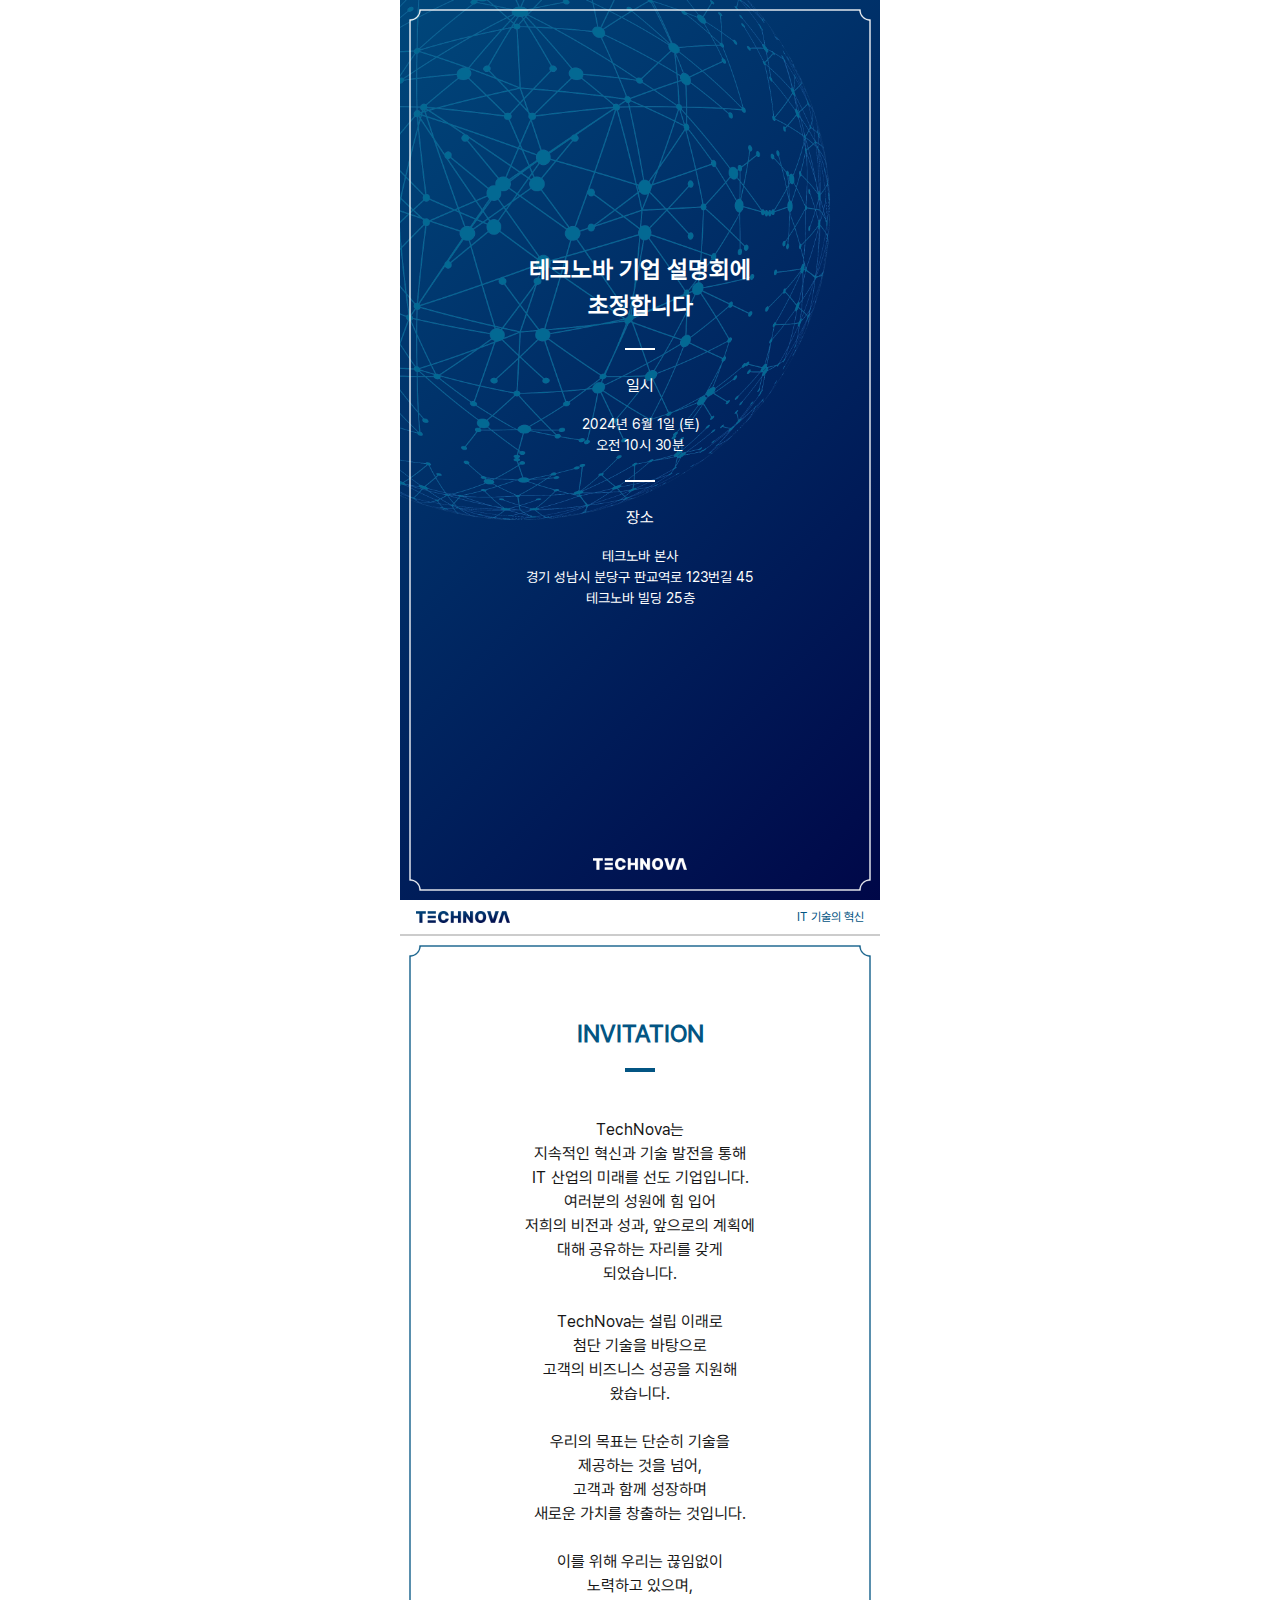
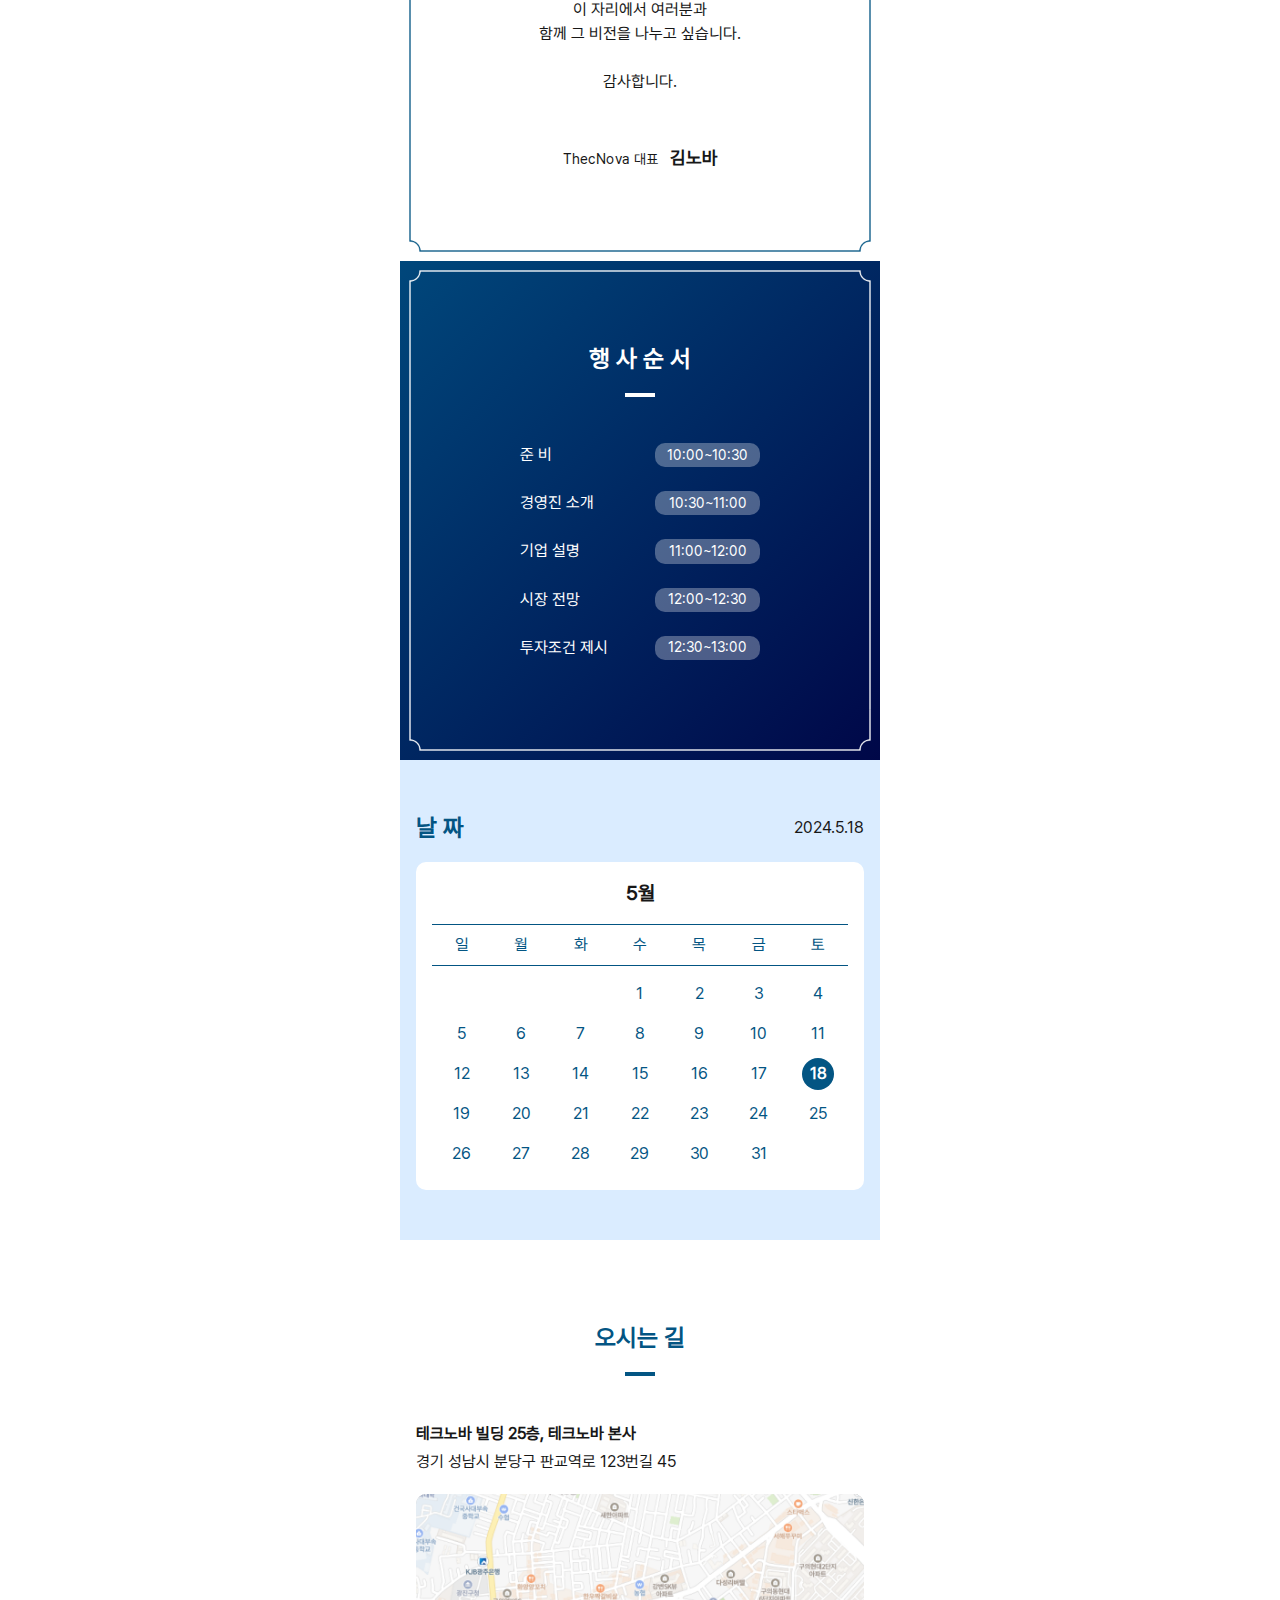
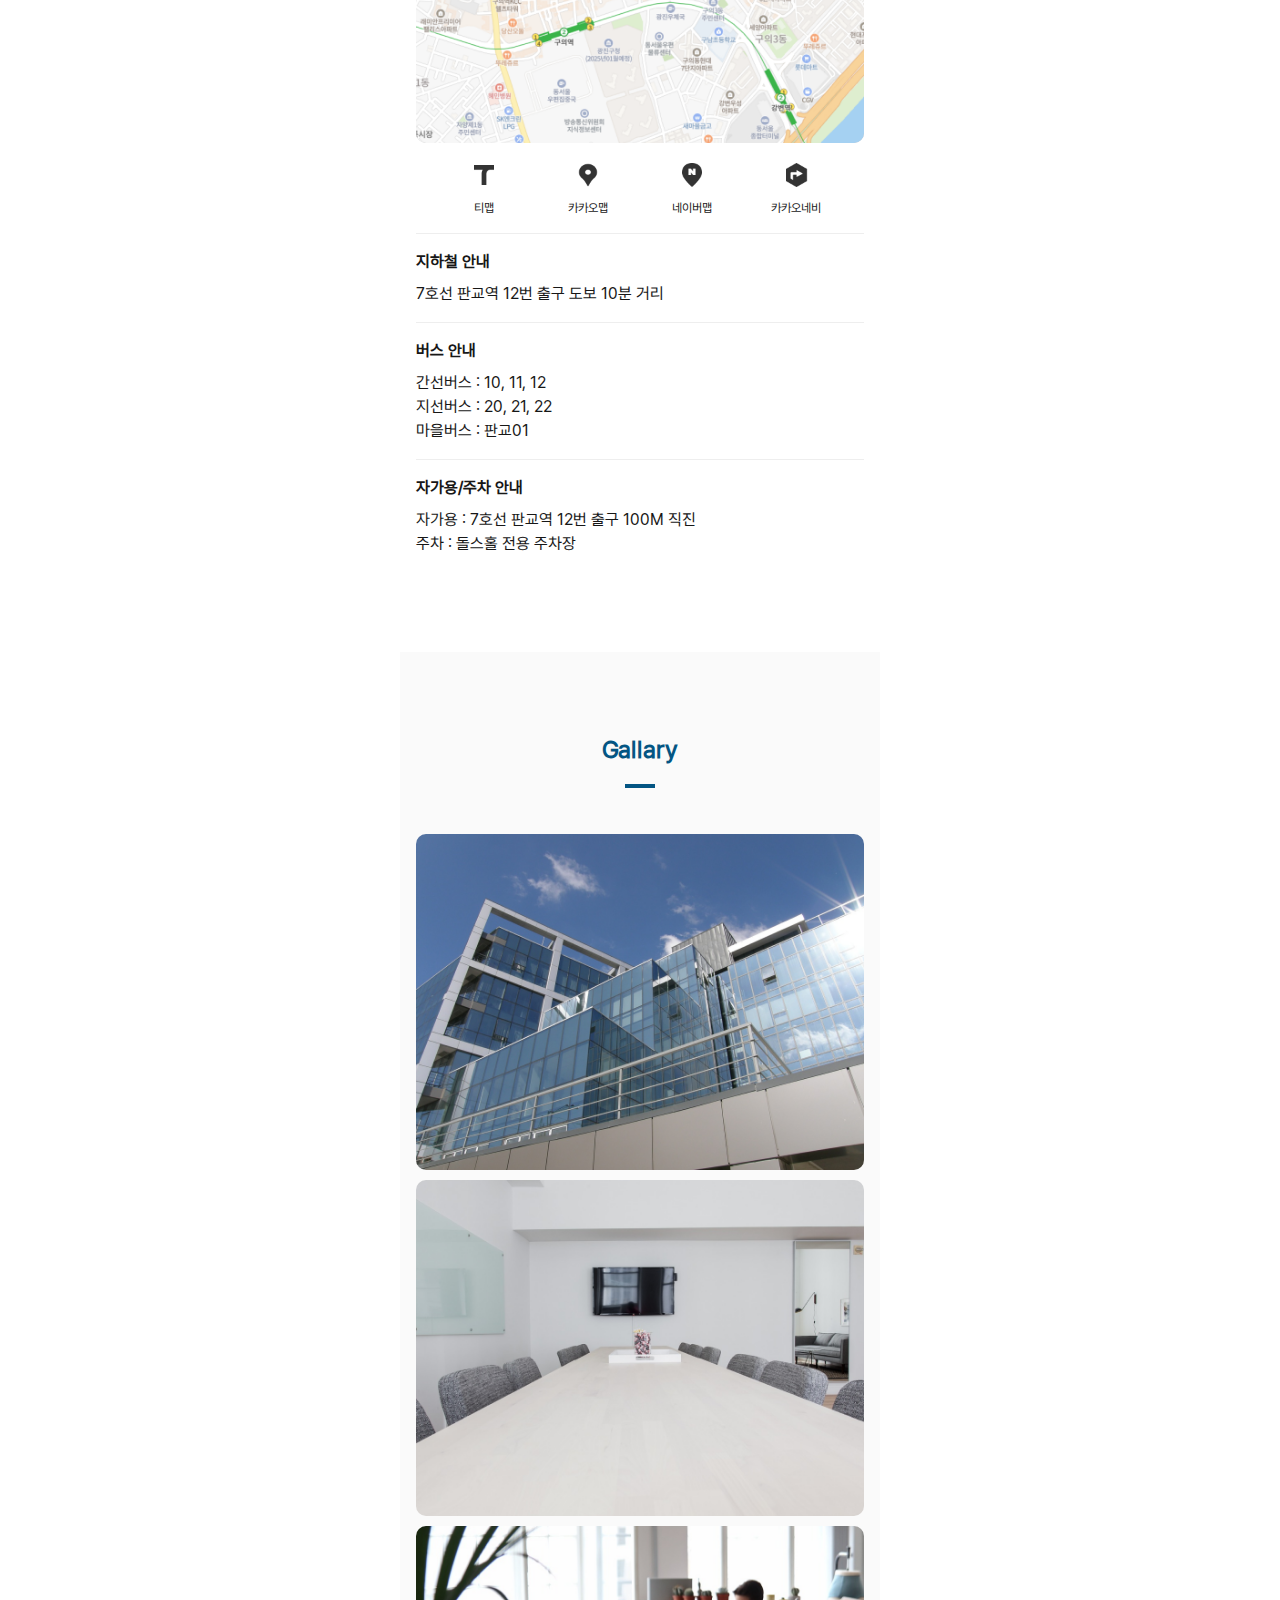
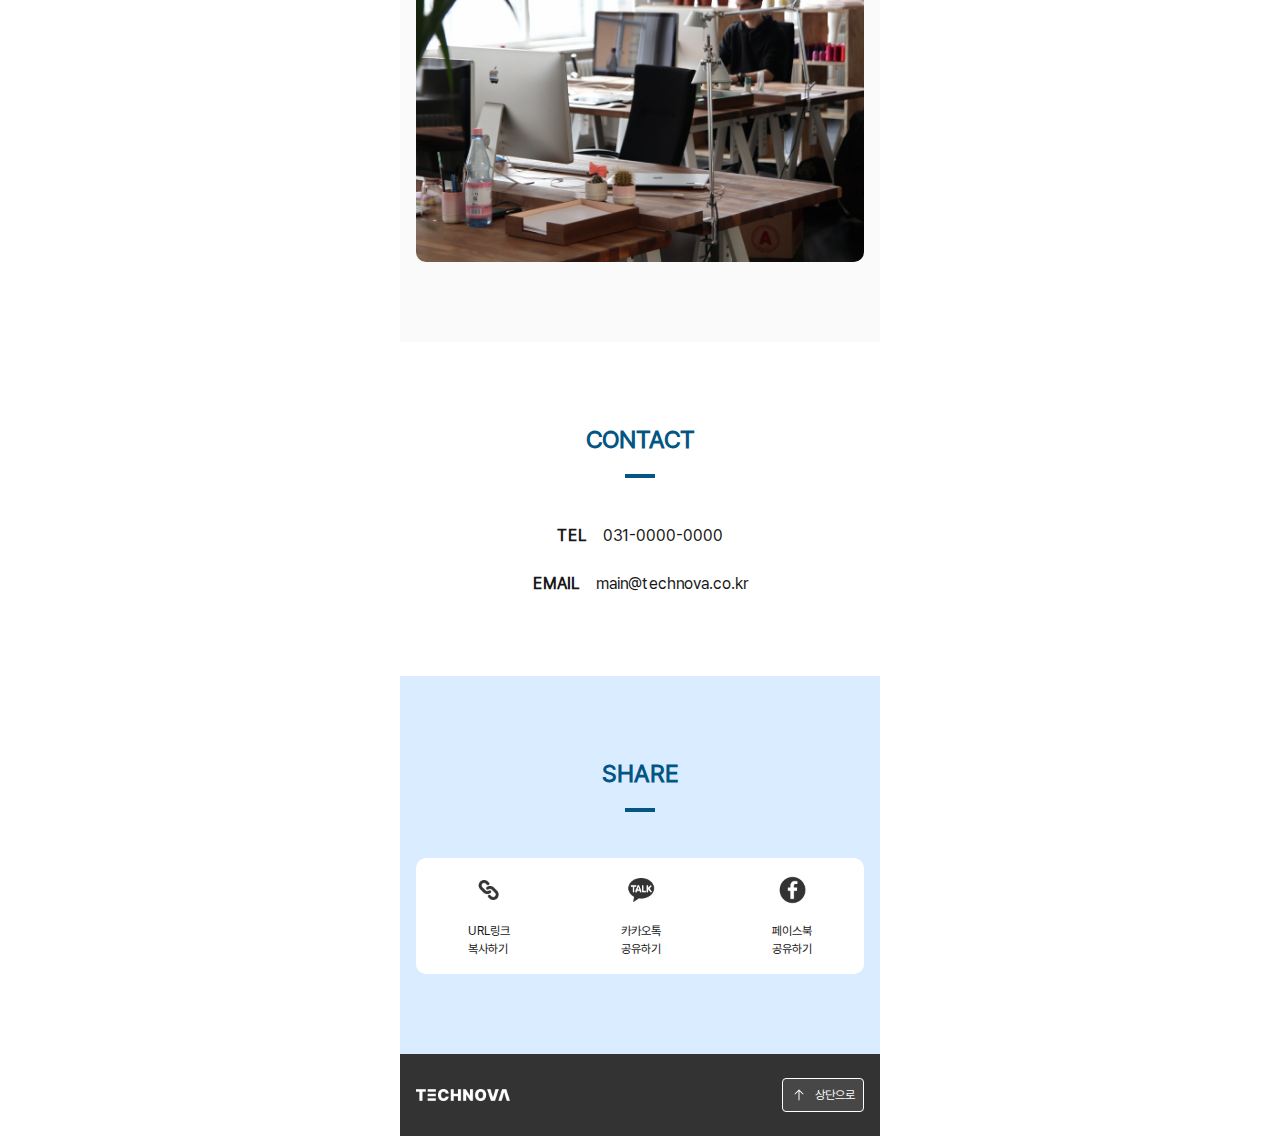
<file: company/template1/index.html>
<!DOCTYPE html>
<html lang="ko">
<head>
    <meta charset="UTF-8">
    <meta name="viewport" content="width=device-width, initial-scale=1.0">
    <title>모바일 초대장 템플릿-1</title>
    <link rel="stylesheet" href="./../template1/css/main.css">
    <script defer src="./js/main.js"> </script>
    <script defer src="./../../common/JS/calendar.js"> </script>

    <!-- 오픈 그래프 (OG)-->
    <meta property="og:type" content="website"> 
    <meta property="og:image" content="./img/og_img.png">
    <meta property="og:title" content="테크노바 기업 설명회"> 
    <meta property="og:description" content="TECHNOVA IR에 초청합니다">
    <meta property="og:url" content="https://jaydesign101.github.io/JMP/company/template1/index.html">
</head>
<body>
    <section class="cover-1">
        <div class="inner">
            <div class="frame">
                <div class="top"></div>
                <div class="bottom"></div>
                <div class="lr-line"></div>
                <div class="ud-line"></div>
            </div>
            <div class="img-deco">
                <img src="./../template1/img/cover1-deco.png" alt="표지 이미지">
            </div>
            <div class="content">
                <div class="title">
                    테크노바 기업 설명회에<br/>
                    초정합니다
                </div>
                <div class="line"></div>
                <div class="item">
                    <h3>일시</h3>
                    <p>
                        2024년 6월 1일 (토)<br/>
                        오전 10시 30분
                    </p>
                </div>
                <div class="line"></div>
                <div class="item">
                    <h3>장소</h3>
                    <p>
                        테크노바 본사<br/>
                        경기 성남시 분당구 판교역로 123번길 45<br/>
                        테크노바 빌딩 25층
                    </p>
                </div>
            </div>
            <div class="logo">
                <img src="./../template1/img/white-logo.png" alt="로고">
            </div>
        </div>
    </section>
    <section class="header-1">
        <div class="inner">
            <div class="logo">
                <img src="./../template1/img/mc-logo.png" alt="로고">
            </div>
            <div class="text">IT 기술의 혁신</div>
        </div>
    </section>
    <section class="greetings-1">
        <div class="inner">
            <div class="frame">
                <div class="top"></div>
                <div class="bottom"></div>
                <div class="lr-line"></div>
                <div class="ud-line"></div>
            </div>
            <div class="headline-1">
                <div class="main">INVITATION</div>
            </div>
            <div class="text">
                TechNova는 <br/>
                지속적인 혁신과 기술 발전을 통해  <br/>
                IT 산업의 미래를 선도 기업입니다. <br/>
                여러분의 성원에 힘 입어 <br/>
                저희의 비전과 성과, 앞으로의 계획에 <br/>
                대해 공유하는 자리를 갖게 <br/>
                되었습니다.<br/><br/>
                
                TechNova는 설립 이래로 <br/>
                첨단 기술을 바탕으로 <br/>
                고객의 비즈니스 성공을 지원해 <br/>
                왔습니다. <br/><br/>
                
                우리의 목표는 단순히 기술을 <br/>
                제공하는 것을 넘어, <br/>
                고객과 함께 성장하며 <br/>
                새로운 가치를 창출하는 것입니다. <br/><br/>
                
                이를 위해 우리는 끊임없이 <br/>
                노력하고 있으며, <br/>
                이 자리에서 여러분과 <br/>
                함께 그 비전을 나누고 싶습니다.<br/><br/>
                
                감사합니다.
            </div>
            <div class="writer">
                ThecNova 대표 <span>김노바</span>
            </div>
        </div>
    </section>
    <section class="event-order-1">
        <div class="inner">
            <div class="frame">
                <div class="top"></div>
                <div class="bottom"></div>
                <div class="lr-line"></div>
                <div class="ud-line"></div>
            </div>
            <div class="headline-1">
                <div class="main">행 사 순 서</div>
            </div>
            <div class="table">
                <div class="item">
                    <div class="title">준 비</div>
                    <div class="time">10:00~10:30</div>
                </div>
                <div class="item">
                    <div class="title">경영진 소개</div>
                    <div class="time">10:30~11:00</div>
                </div>
                <div class="item">
                    <div class="title">기업 설명</div>
                    <div class="time">11:00~12:00</div>
                </div>
                <div class="item">
                    <div class="title">시장 전망</div>
                    <div class="time">12:00~12:30</div>
                </div>
                <div class="item">
                    <div class="title">투자조건 제시</div>
                    <div class="time">12:30~13:00</div>
                </div>
            </div>
        </div>

    </section>
    <section class="date-2">
        <div class="inner">
            <div class="title">
                <p class="title-text">날 짜</p>
                <p id="title-date"></p>
            </div>
            <div class="cal-wrap">
                <p id="title-month"></p>
                <div id="calendar" data-year="2024" data-month="5" date-day="18"></div>
            </div>
            
        </div>
    </section>
    <section class="come-2">
        <div class="inner">
            <div class="headline-1">
                <div class="main">오시는 길</div>
                <div class="sub"></div>
            </div>        
            <div class="address">
                <div class="text">
                    <p>테크노바 빌딩 25층, 테크노바 본사</p>
                    <p>경기 성남시 분당구 판교역로 123번길 45</p>
                </div>
            </div>
            <div id="map"> 
                <img src="./img/map-1.png" alt="지도">
            </div>
            <div class="icon-group">
                <div class="item">
                    <div class="ic--tMap">
                        <img src="./img/ic-tMap.png" alt="티맵">
                    </div>
                    <p>티맵</p>
                </div>
                <div class="item">
                    <div class="ic--kkoMap">
                        <img src="./img/ic-kkoMap.png" alt="카카오맵">
                    </div>
                    <p>카카오맵</p>
                </div>
                <div class="item">
                    <div class="ic--naverMap">
                        <img src="./img/ic-naverMap.png" alt="네이버맵">
                    </div>
                    <p>네이버맵</p>
                </div>
                <div class="item">
                    <div class="ic--kkoNav">
                        <img src="./img/ic-kkoNav.png" alt="카카오네비">
                    </div>
                    <p>카카오<span>네비</span></p>
                </div>
            </div>
            <div class="how-come">
                <div class="item">
                    <div class="title">지하철 안내</div>
                    <p>7호선 판교역 12번 출구 도보 10분 거리</p>
                </div>
                <div class="item">
                    <div class="title">버스 안내</div>
                    <p>
                        간선버스 : 10, 11, 12<br/>
                        지선버스 : 20, 21, 22<br/>
                        마을버스 : 판교01
                    </p>
                </div>
                <div class="item">
                    <div class="title">자가용/주차 안내</div>
                    <p>
                        자가용 : 7호선 판교역 12번 출구 100M 직진<br/>
                        주차 : 돌스홀 전용 주차장 
                    </p>
                </div>
            </div>
        </div>
    </section>
    <section class="gallery-2">
        <div class="inner">
            <div class="headline-1">
                <div class="main">Gallary</div>
            </div>
            <div class="group">
                <div class="item">
                    <img src="./img/gallery-1.png" alt="기업 이미지1">
                </div>
                <div class="item">
                    <img src="./img/gallery-2.png" alt="기업 이미지2">
                </div>
                <div class="item">
                    <img src="./img/gallery-3.png" alt="기업 이미지3">
                </div>
            </div>
        </div>
    </section>
    <section class="contact-1">
        <div class="inner">
            <div class="headline-1">
                <div class="main">CONTACT</div>
            </div>
            <div class="content">
                <div class="item">
                    <div class="category">TEL</div>
                    <p>031-0000-0000</p>
                </div>
                <div class="item">
                    <div class="category">EMAIL</div>
                    <p>main@technova.co.kr</p>
                </div>
            </div>
        </div>
    </section>
    <section class="share-2">
        <div class="inner">
            <div class="headline-1">
                <div class="main">SHARE</div>
            </div>
            <div class="content">
                <div class="item">
                    <div class="ic--share">
                        <img src="./img/ic-share.png" alt="링크 복사">
                    </div>
                    <p>URL링크<br>복사하기</p>
                </div>
                <div class="item">
                    <div class="ic--kko">
                        <img src="./img/ic-kko.png" alt="카카오톡 공유">
                    </div>
                    <p>카카오톡<br>공유하기</p>
                </div>
                <div class="item">
                    <div class="ic--facebook">
                        <img src="./img/ic-facebook.png" alt="페이스북 공유">
                    </div>
                    <p>페이스북<br>공유하기</p>
                </div>
    
                
            </div>
        </div>
    </section>
    <section class="bottom-1">
        <div class="inner">
            <div class="logo">
                <img src="./../template1/img/white-logo.png" alt="로고">
            </div>
            <div id="gototop-btn">
                <div class="ic--up">
                    <img src="./img/ic-up.svg" alt="위로">
                </div>
                <p>상단으로</p>
            </div>
        </div>
    </section>
</body>
</html>
</file>
<file: company/template1/css/main.css>
@import url("./../../../common/style/webFont.css");
@import url("./../../../common/style/reset.css");
html {
  font-size: 16px;
  background-color: #fff;
}

.side-padding, .inner {
  padding-left: 16px;
  padding-right: 16px;
}

.inner {
  width: 100%;
  max-width: 480px;
  min-width: 220px;
  margin: 0 auto;
  box-sizing: border-box;
}
.inner.none {
  padding: 0;
}

.headline-1 {
  display: flex;
  flex-direction: column;
  align-items: center;
  color: #035583;
}
.headline-1 .main {
  font-size: 1.5rem;
  font-weight: 700;
  padding-bottom: 1rem;
  position: relative;
}
.headline-1 .main::after {
  content: "";
  display: block;
  position: absolute;
  top: 100%;
  left: 50%;
  transform: translateX(-50%);
  width: 30px;
  height: 4px;
  background-color: #035583;
}

div[class*=ic--] {
  width: 32px;
  height: 32px;
  display: flex;
  align-items: center;
  justify-content: center;
  cursor: pointer;
  flex-shrink: 0;
  overflow: hidden;
}
div[class*=ic--] img[src*=png] {
  width: 100%;
  height: 100%;
}

body {
  line-height: 1.5;
  font-family: "Pretendard", sans-serif;
  font-weight: 300;
  position: relative;
  color: #171717;
}
body .cover-1 .inner {
  background: linear-gradient(-45deg, #000748, #00477B);
  width: 100%;
  height: 100vh;
  position: relative;
  overflow: hidden;
  display: flex;
  align-items: center;
  justify-content: center;
}
body .cover-1 .inner .frame {
  position: absolute;
  top: 0;
  left: 0;
  width: 100%;
  height: 100%;
}
body .cover-1 .inner .frame .top::before, body .cover-1 .inner .frame .top::after, body .cover-1 .inner .frame .bottom::before, body .cover-1 .inner .frame .bottom::after, body .cover-1 .inner .frame .lr-line::before, body .cover-1 .inner .frame .lr-line::after, body .cover-1 .inner .frame .ud-line::before, body .cover-1 .inner .frame .ud-line::after {
  content: "";
  display: inline-block;
  background-size: contain;
  z-index: 10;
  position: absolute;
}
body .cover-1 .inner .frame .top::before, body .cover-1 .inner .frame .top::after, body .cover-1 .inner .frame .bottom::before, body .cover-1 .inner .frame .bottom::after {
  background-image: url("./../img/f1whp.png");
  background-repeat: no-repeat;
  width: 50px;
  height: 50px;
}
body .cover-1 .inner .frame .top::before {
  top: 0;
  left: 0;
}
body .cover-1 .inner .frame .top::after {
  top: 0;
  right: 0;
  transform: scaleX(-1);
}
body .cover-1 .inner .frame .bottom::before {
  bottom: 0;
  left: 0;
  transform: scaleY(-1);
}
body .cover-1 .inner .frame .bottom::after {
  bottom: 0;
  right: 0;
  transform: rotate(-180deg);
}
body .cover-1 .inner .frame .ud-line::before, body .cover-1 .inner .frame .ud-line::after {
  background-image: url("./../img/f1whud.png");
  background-repeat: repeat;
  height: 50px;
  width: calc(100% - 100px);
  left: 50px;
}
body .cover-1 .inner .frame .ud-line::before {
  top: 0;
}
body .cover-1 .inner .frame .ud-line::after {
  bottom: 0;
  transform: rotate(-180deg);
}
body .cover-1 .inner .frame .lr-line::before, body .cover-1 .inner .frame .lr-line::after {
  background-image: url("./../img/f1whlr.png");
  background-repeat: repeat;
  height: calc(100% - 100px);
  width: 50px;
  top: 50px;
}
body .cover-1 .inner .frame .lr-line::before {
  left: 0;
}
body .cover-1 .inner .frame .lr-line::after {
  right: 0;
  transform: rotate(-180deg);
}
body .cover-1 .inner .img-deco {
  position: absolute;
  top: -100px;
  right: 50px;
  animation: cover1-rotate360 120s infinite forwards linear;
  -webkit-user-select: none;
     -moz-user-select: none;
          user-select: none;
}
body .cover-1 .inner .img-deco img {
  width: 620px;
}
body .cover-1 .inner .content {
  position: relative;
  transform: translateY(-20px);
  display: flex;
  align-items: center;
  justify-content: center;
  z-index: 300;
  flex-direction: column;
  gap: 1.5rem;
  color: #fff;
  text-align: center;
}
body .cover-1 .inner .content .title {
  font-size: 1.5rem;
  font-weight: 600;
}
body .cover-1 .inner .content .line {
  width: 30px;
  height: 2px;
  background-color: #fff;
}
body .cover-1 .inner .content .item h3 {
  font-size: 1rem;
  font-weight: 400;
  padding-bottom: 1rem;
}
body .cover-1 .inner .content .item p {
  font-size: 0.875rem;
}
body .cover-1 .inner .logo {
  position: absolute;
  bottom: 30px;
  left: 50%;
  transform: translateX(-50%);
  z-index: 10;
  height: -moz-min-content;
  height: min-content;
}
body .cover-1 .inner .logo img {
  width: 94px;
}
body .header-1 {
  position: sticky;
  top: 0;
  background-color: #fff;
  z-index: 1000;
}
body .header-1 .inner {
  width: 100%;
  height: 36px;
  display: flex;
  justify-content: space-between;
  align-items: center;
  border-bottom: 2px solid #cccccc;
}
body .header-1 .inner .logo img {
  width: 94px;
}
body .header-1 .inner .text {
  color: #035583;
  font-size: 0.75rem;
}
body .greetings-1 .inner {
  padding-top: 80px;
  padding-bottom: 90px;
  position: relative;
  display: flex;
  flex-direction: column;
  gap: 50px;
  align-items: center;
}
body .greetings-1 .inner .frame {
  position: absolute;
  top: 0;
  left: 0;
  width: 100%;
  height: 100%;
}
body .greetings-1 .inner .frame .top::before, body .greetings-1 .inner .frame .top::after, body .greetings-1 .inner .frame .bottom::before, body .greetings-1 .inner .frame .bottom::after, body .greetings-1 .inner .frame .lr-line::before, body .greetings-1 .inner .frame .lr-line::after, body .greetings-1 .inner .frame .ud-line::before, body .greetings-1 .inner .frame .ud-line::after {
  content: "";
  display: inline-block;
  background-size: contain;
  z-index: 10;
  position: absolute;
}
body .greetings-1 .inner .frame .top::before, body .greetings-1 .inner .frame .top::after, body .greetings-1 .inner .frame .bottom::before, body .greetings-1 .inner .frame .bottom::after {
  background-image: url("./../img/f2mcp.png");
  background-repeat: no-repeat;
  width: 50px;
  height: 50px;
}
body .greetings-1 .inner .frame .top::before {
  top: 0;
  left: 0;
}
body .greetings-1 .inner .frame .top::after {
  top: 0;
  right: 0;
  transform: scaleX(-1);
}
body .greetings-1 .inner .frame .bottom::before {
  bottom: 0;
  left: 0;
  transform: scaleY(-1);
}
body .greetings-1 .inner .frame .bottom::after {
  bottom: 0;
  right: 0;
  transform: rotate(-180deg);
}
body .greetings-1 .inner .frame .ud-line::before, body .greetings-1 .inner .frame .ud-line::after {
  background-image: url("./../img/f2mcud.png");
  background-repeat: repeat;
  height: 50px;
  width: calc(100% - 100px);
  left: 50px;
}
body .greetings-1 .inner .frame .ud-line::before {
  top: 0;
}
body .greetings-1 .inner .frame .ud-line::after {
  bottom: 0;
  transform: rotate(-180deg);
}
body .greetings-1 .inner .frame .lr-line::before, body .greetings-1 .inner .frame .lr-line::after {
  background-image: url("./../img/f2mclr.png");
  background-repeat: repeat;
  height: calc(100% - 100px);
  width: 50px;
  top: 50px;
}
body .greetings-1 .inner .frame .lr-line::before {
  left: 0;
}
body .greetings-1 .inner .frame .lr-line::after {
  right: 0;
  transform: rotate(-180deg);
}
body .greetings-1 .inner .text {
  text-align: center;
}
body .greetings-1 .inner .writer {
  font-size: 0.875rem;
}
body .greetings-1 .inner .writer span {
  font-size: 1.125rem;
  font-weight: 600;
  padding-left: 0.5rem;
}
body .event-order-1 .inner {
  padding-top: 80px;
  padding-bottom: 100px;
  background: linear-gradient(-45deg, #000748, #00477B);
  position: relative;
  display: flex;
  flex-direction: column;
  align-items: center;
  gap: 50px;
}
body .event-order-1 .inner .frame {
  position: absolute;
  top: 0;
  left: 0;
  width: 100%;
  height: 100%;
}
body .event-order-1 .inner .frame .top::before, body .event-order-1 .inner .frame .top::after, body .event-order-1 .inner .frame .bottom::before, body .event-order-1 .inner .frame .bottom::after, body .event-order-1 .inner .frame .lr-line::before, body .event-order-1 .inner .frame .lr-line::after, body .event-order-1 .inner .frame .ud-line::before, body .event-order-1 .inner .frame .ud-line::after {
  content: "";
  display: inline-block;
  background-size: contain;
  z-index: 10;
  position: absolute;
}
body .event-order-1 .inner .frame .top::before, body .event-order-1 .inner .frame .top::after, body .event-order-1 .inner .frame .bottom::before, body .event-order-1 .inner .frame .bottom::after {
  background-image: url("./../img/f1whp.png");
  background-repeat: no-repeat;
  width: 50px;
  height: 50px;
}
body .event-order-1 .inner .frame .top::before {
  top: 0;
  left: 0;
}
body .event-order-1 .inner .frame .top::after {
  top: 0;
  right: 0;
  transform: scaleX(-1);
}
body .event-order-1 .inner .frame .bottom::before {
  bottom: 0;
  left: 0;
  transform: scaleY(-1);
}
body .event-order-1 .inner .frame .bottom::after {
  bottom: 0;
  right: 0;
  transform: rotate(-180deg);
}
body .event-order-1 .inner .frame .ud-line::before, body .event-order-1 .inner .frame .ud-line::after {
  background-image: url("./../img/f1whud.png");
  background-repeat: repeat;
  height: 50px;
  width: calc(100% - 100px);
  left: 50px;
}
body .event-order-1 .inner .frame .ud-line::before {
  top: 0;
}
body .event-order-1 .inner .frame .ud-line::after {
  bottom: 0;
  transform: rotate(-180deg);
}
body .event-order-1 .inner .frame .lr-line::before, body .event-order-1 .inner .frame .lr-line::after {
  background-image: url("./../img/f1whlr.png");
  background-repeat: repeat;
  height: calc(100% - 100px);
  width: 50px;
  top: 50px;
}
body .event-order-1 .inner .frame .lr-line::before {
  left: 0;
}
body .event-order-1 .inner .frame .lr-line::after {
  right: 0;
  transform: rotate(-180deg);
}
body .event-order-1 .inner .headline-1 {
  color: #fff;
}
body .event-order-1 .inner .headline-1 .main::after {
  background-color: #fff;
}
body .event-order-1 .inner .table {
  width: 240px;
  display: flex;
  flex-direction: column;
  gap: 1.5rem;
  color: #fff;
}
body .event-order-1 .inner .table .item {
  display: flex;
  align-items: center;
  justify-content: space-between;
  font-weight: 500;
}
body .event-order-1 .inner .table .time {
  background-color: rgba(255, 255, 255, 0.3);
  width: 105px;
  text-align: center;
  border-radius: 10px;
  font-size: 0.875rem;
  padding: 0.1rem 0;
  font-weight: 300;
}
body .date-2 .inner {
  background-color: #DAECFF;
  padding-top: 50px;
  padding-bottom: 50px;
}
body .date-2 .inner .title {
  padding-bottom: 1rem;
  display: flex;
  justify-content: space-between;
  align-items: center;
  color: #035583;
}
body .date-2 .inner .title .title-text {
  font-weight: 700;
  font-size: 1.5rem;
}
body .date-2 .inner .title #title-date {
  color: #171717;
}
body .date-2 .inner .cal-wrap {
  background-color: #fff;
  border-radius: 10px;
  padding: 16px;
}
body .date-2 .inner .cal-wrap #title-month {
  font-size: 1.25rem;
  text-align: center;
  padding-bottom: 1rem;
  font-weight: 600;
}
body .date-2 .inner .cal-wrap #calendar {
  color: #035583;
}
body .date-2 .inner .cal-wrap #calendar .week--group {
  border-top: #035583 solid 1px;
  border-bottom: #035583 solid 1px;
  margin-bottom: 0.5rem;
}
body .date-2 .inner .cal-wrap #calendar div[class*="--group"] {
  display: grid;
  grid-template-columns: repeat(7, 1fr);
  width: 100%;
  justify-items: center;
}
body .date-2 .inner .cal-wrap #calendar div[class*="--group"] div[class*="--item"] {
  margin-top: 0.25rem;
  margin-bottom: 0.25rem;
  width: -moz-min-content;
  width: min-content;
  box-sizing: border-box;
  padding: 0.25rem;
  text-align: center;
  display: flex;
  align-items: center;
  justify-content: center;
  aspect-ratio: 1;
}
body .date-2 .inner .cal-wrap #calendar div[class*="--group"] div[class*="--item"].focus {
  background-color: #035583;
  border-radius: 50%;
  font-weight: 700;
  color: #fff;
}
body .come-2 .inner {
  padding-top: 80px;
  padding-bottom: 80px;
}
body .come-2 .inner .address {
  display: flex;
  justify-content: space-between;
  gap: 0.25rem;
  padding-top: 50px;
}
body .come-2 .inner .address p:nth-child(1) {
  font-weight: 700;
  margin-bottom: 0.25rem;
}
body .come-2 .inner #map {
  width: 100%;
  margin-top: 20px;
  background-color: #cccccc;
  aspect-ratio: 1.8;
  display: flex;
  justify-content: center;
  align-items: center;
  border-radius: 10px;
  overflow: hidden;
}
body .come-2 .inner #map img {
  width: 100%;
}
body .come-2 .inner .icon-group {
  display: flex;
  justify-content: space-evenly;
  padding: 16px 4%;
  box-sizing: border-box;
  gap: 0.25rem;
}
body .come-2 .inner .icon-group .item {
  flex: 1;
  display: flex;
  flex-direction: column;
  gap: 0.5rem;
  align-items: center;
}
body .come-2 .inner .icon-group .item p {
  font-size: 0.75rem;
  text-align: center;
}
body .come-2 .inner .how-come .item {
  border-top: 1px solid #eeeeee;
  padding: 1rem 0;
}
body .come-2 .inner .how-come .item .title {
  padding-bottom: 0.5rem;
  font-weight: 700;
}
body .gallery-2 .inner {
  background-color: #FAFAFA;
  padding-top: 80px;
  padding-bottom: 80px;
}
body .gallery-2 .inner .group {
  display: flex;
  flex-direction: column;
  gap: 10px;
  margin-top: 50px;
}
body .gallery-2 .inner .group .item {
  border-radius: 10px;
  overflow: hidden;
  height: -moz-fit-content;
  height: fit-content;
}
body .gallery-2 .inner .group .item img {
  width: 100%;
}
body .contact-1 .inner {
  padding-top: 80px;
  padding-bottom: 80px;
  display: flex;
  flex-direction: column;
  align-items: center;
}
body .contact-1 .inner .content {
  display: flex;
  flex-direction: column;
  gap: 24px;
  align-items: center;
  margin-top: 50px;
}
body .contact-1 .inner .content .item {
  display: flex;
  gap: 1rem;
}
body .contact-1 .inner .content .item .category {
  font-weight: 600;
}
body .share-2 .inner {
  background-color: #DAECFF;
  padding-top: 80px;
  padding-bottom: 80px;
  display: flex;
  flex-direction: column;
  align-items: center;
}
body .share-2 .inner .content {
  display: flex;
  gap: 24px;
  align-items: center;
  justify-content: space-around;
  gap: 0.5rem;
  padding: 16px 0;
  box-sizing: border-box;
  margin-top: 50px;
  width: 100%;
  background-color: #fff;
  border-radius: 10px;
}
body .share-2 .inner .content .item {
  display: flex;
  flex-direction: column;
  align-items: center;
  justify-content: space-around;
  gap: 1rem;
  cursor: pointer;
}
body .share-2 .inner .content .item p {
  font-size: 0.75rem;
}
body .bottom-1 .inner {
  background-color: #333;
  display: flex;
  align-items: center;
  justify-content: space-between;
  padding-top: 24px;
  padding-bottom: 24px;
}
body .bottom-1 .inner .logo img {
  width: 94px;
}
body .bottom-1 .inner #gototop-btn {
  border: 1px solid #fff;
  border-radius: 4px;
  display: flex;
  align-items: center;
  color: #fff;
  font-size: 0.75rem;
  padding-right: 0.5rem;
  background-color: rgba(255, 255, 255, 0.1);
  cursor: pointer;
}

@keyframes cover1-rotate360 {
  0% {
    transform: rotate(0);
    opacity: 1;
  }
  50% {
    transform: rotate(180deg);
    opacity: 0.5;
  }
  100% {
    transform: rotate(360deg);
    opacity: 1;
  }
}/*# sourceMappingURL=main.css.map */
</file>
